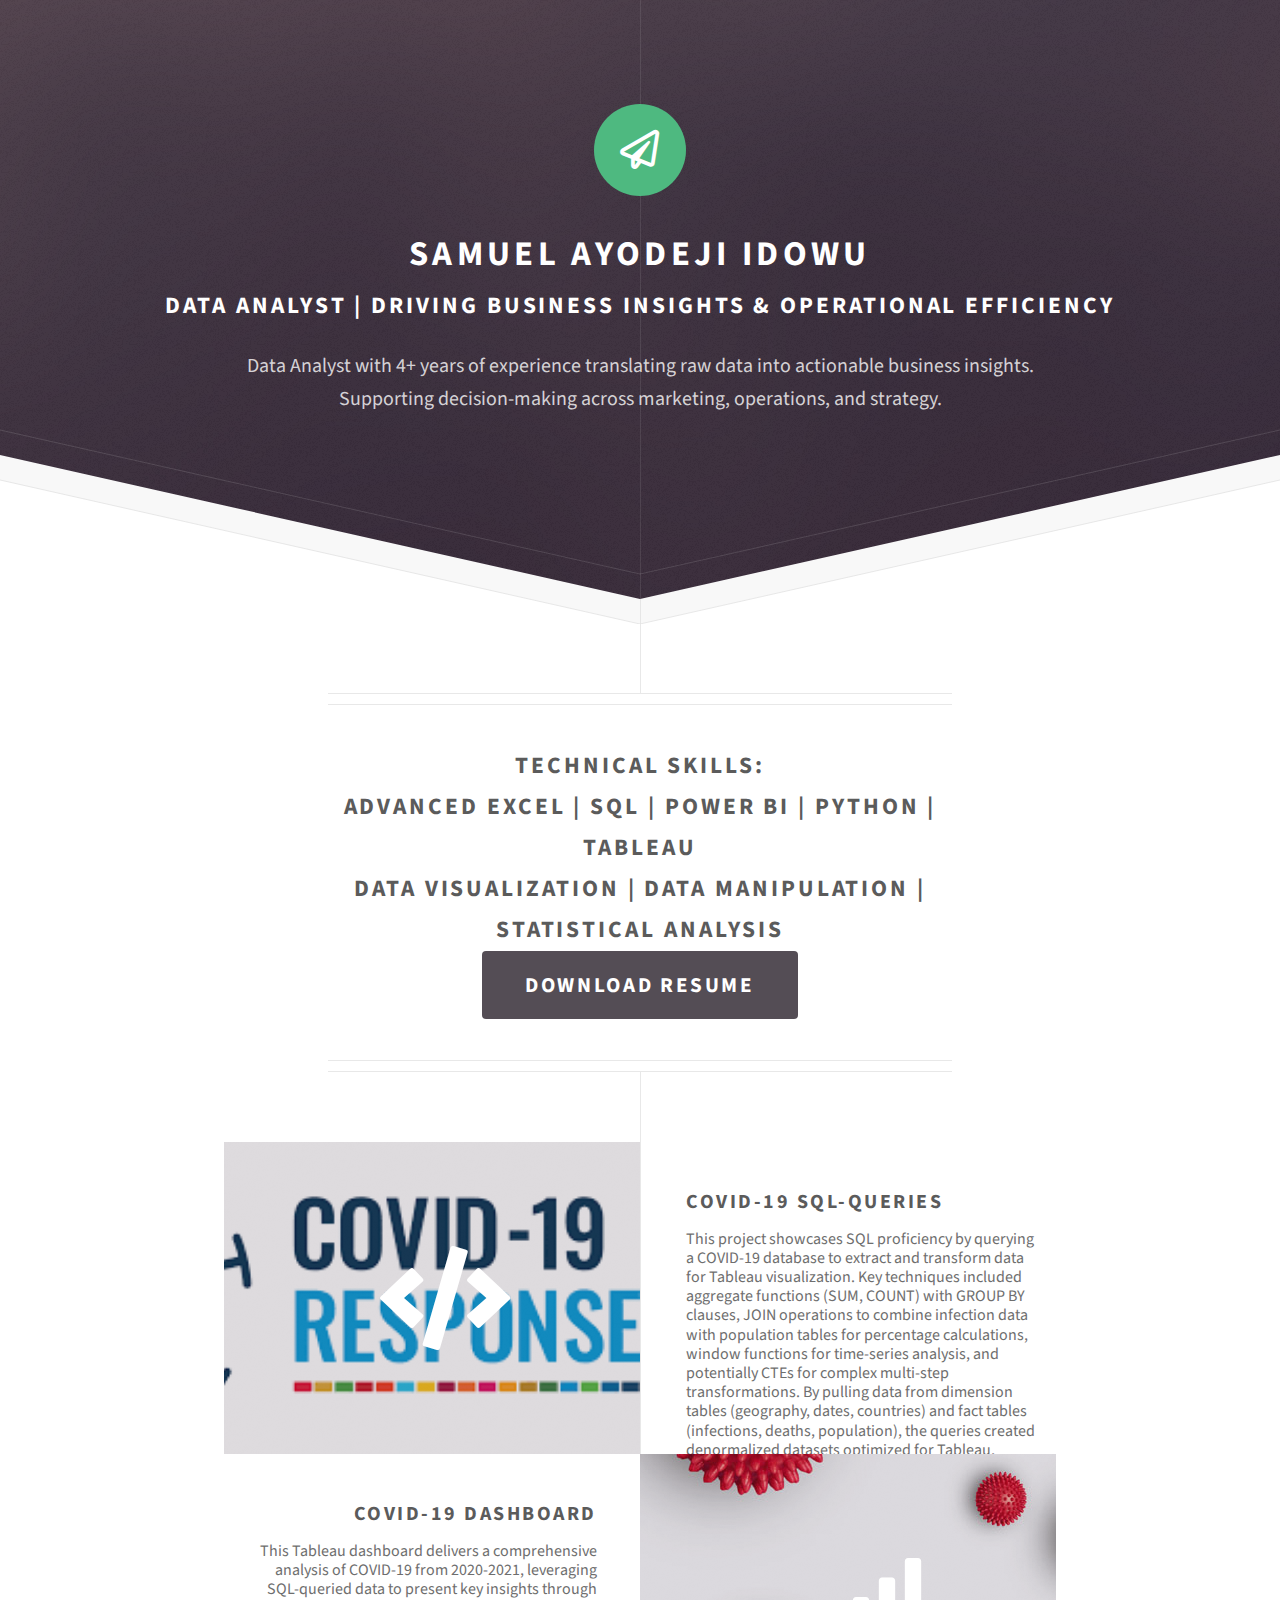
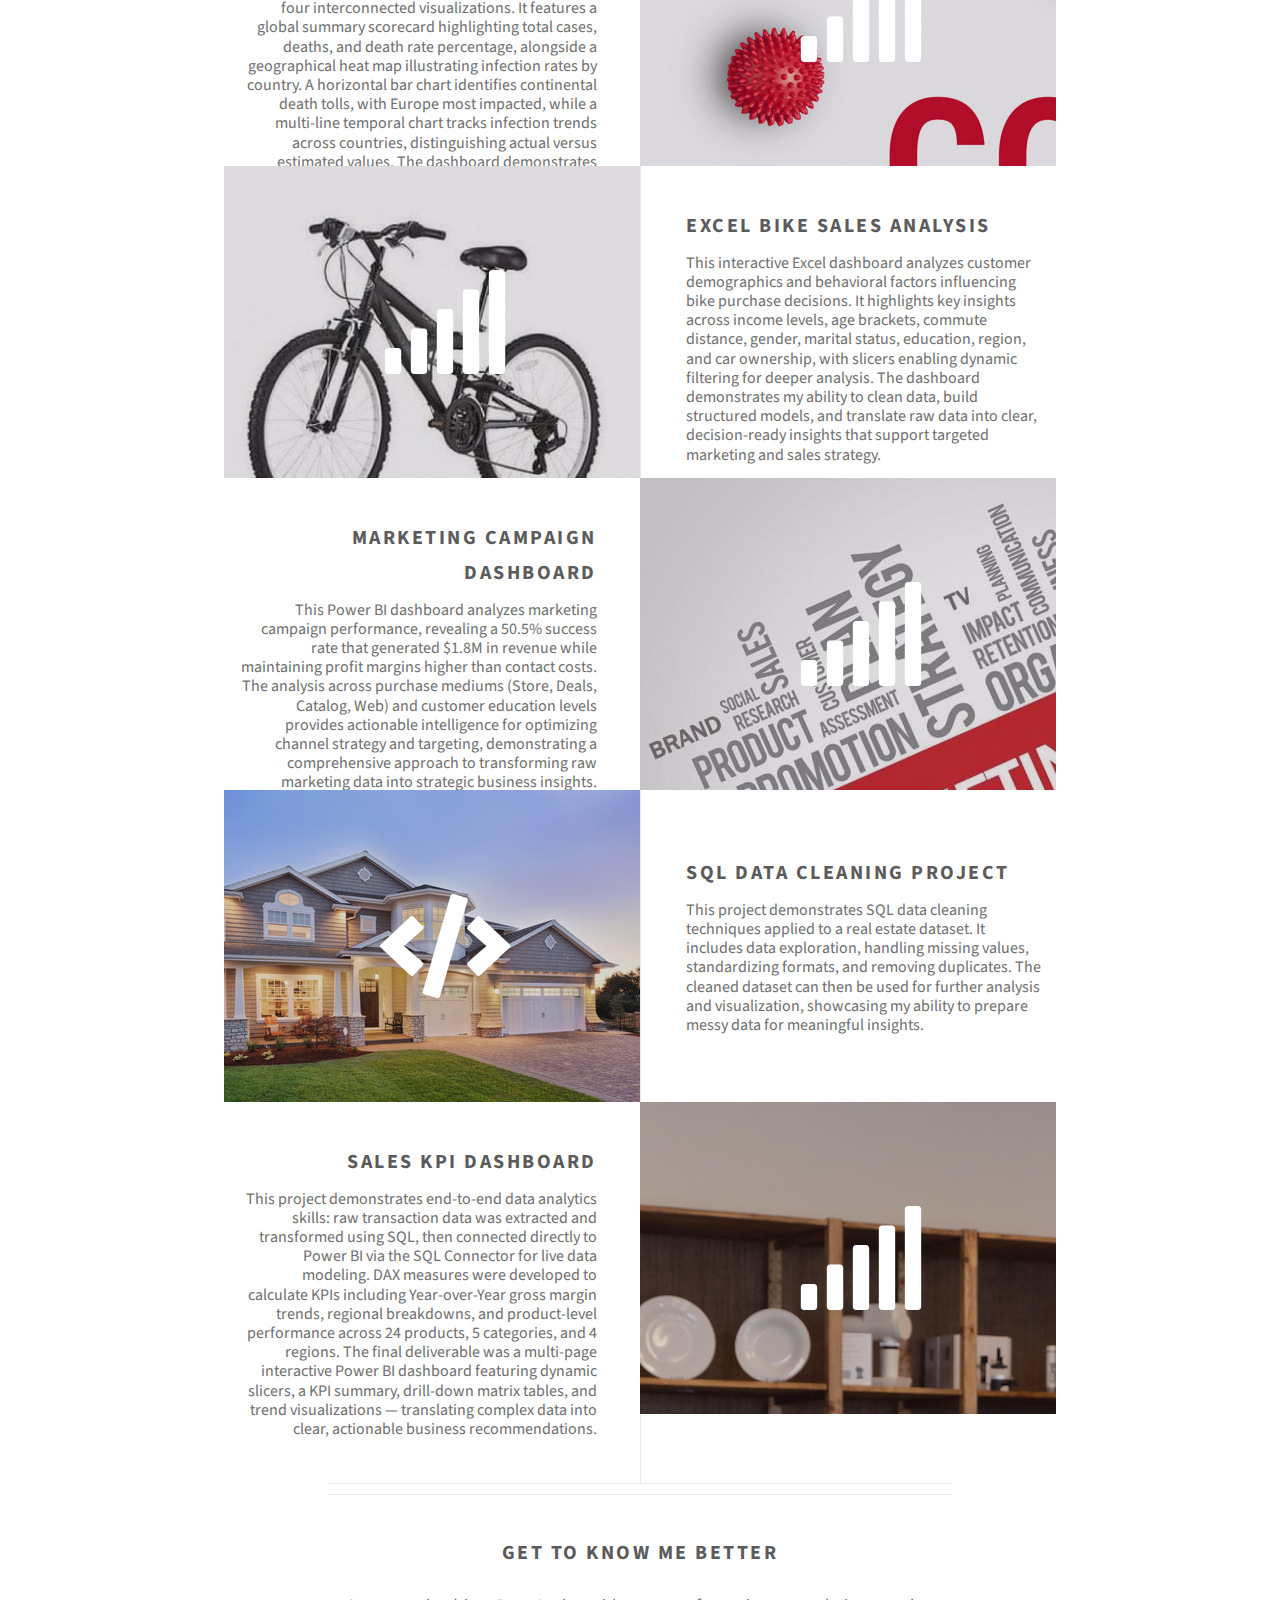
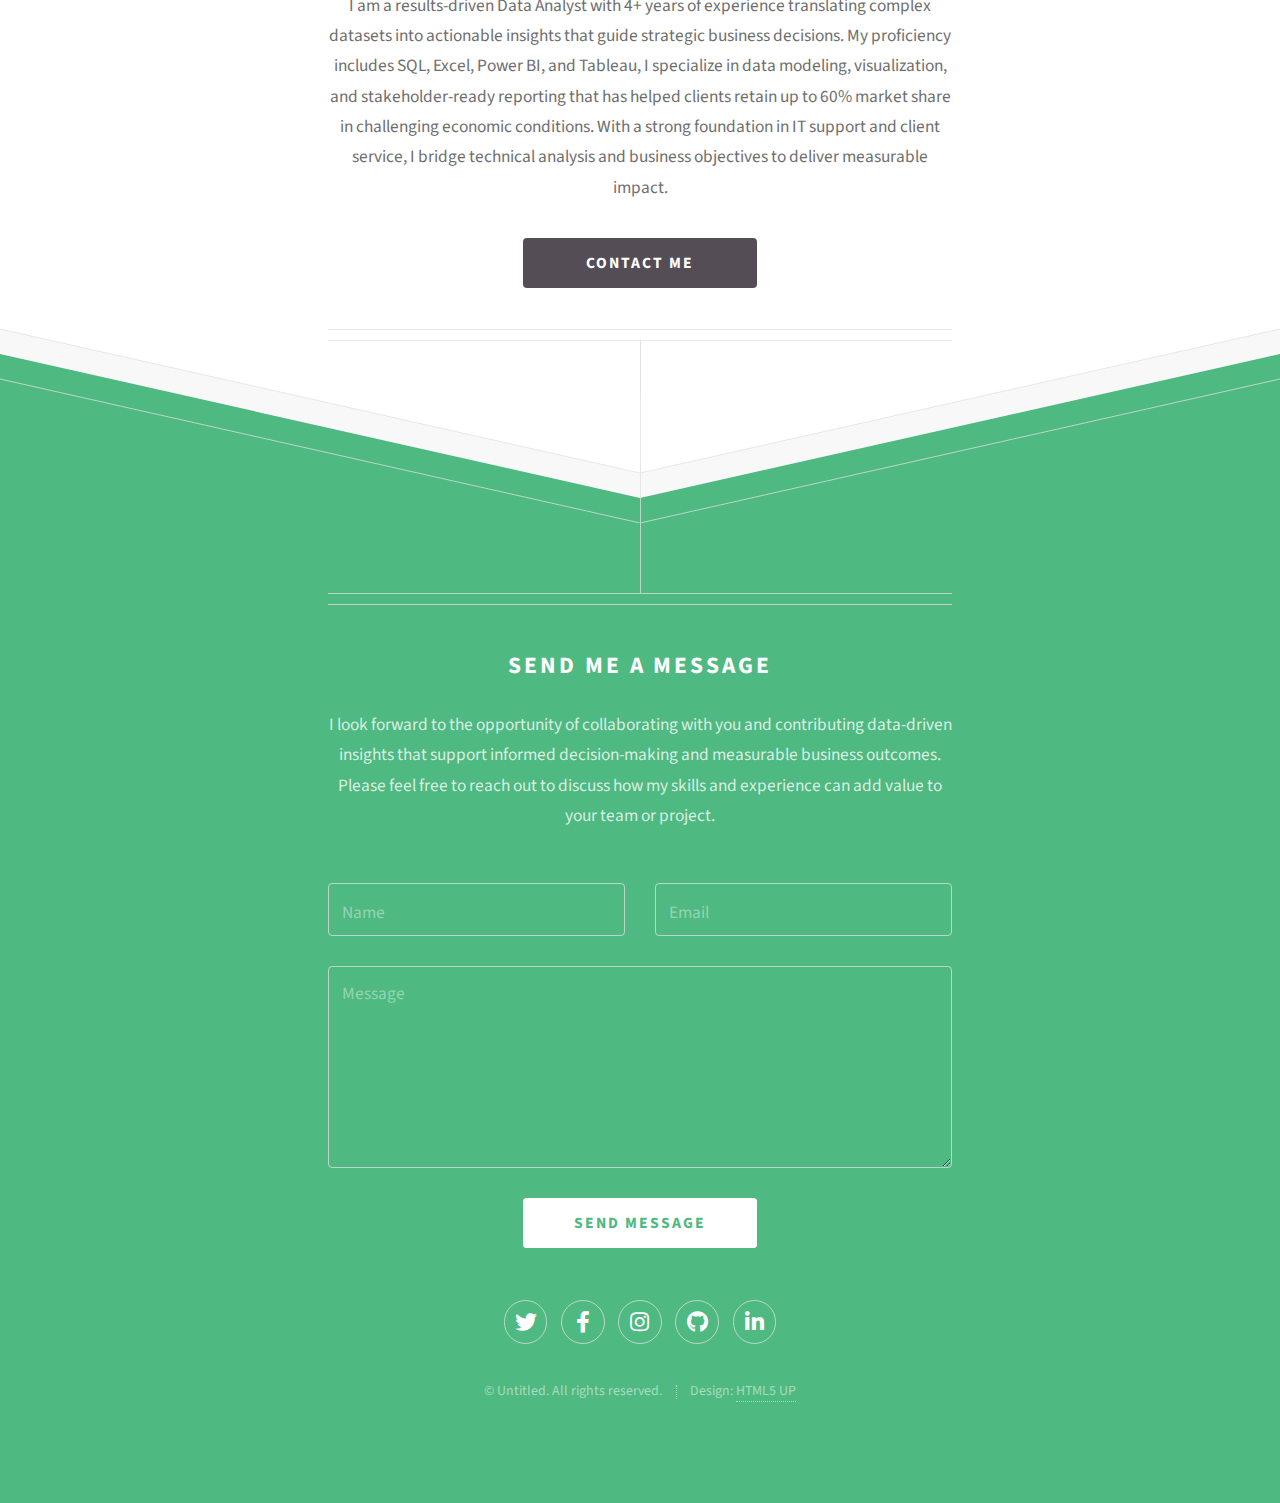
<file: index.html>
<!DOCTYPE HTML>
<!--
	Directive by HTML5 UP
	html5up.net | @ajlkn
	Free for personal and commercial use under the CCA 3.0 license (html5up.net/license)
-->
<html>
	<head>
		<title>Samuel Portfolio</title>
		<meta charset="utf-8" />
		<meta name="viewport" content="width=device-width, initial-scale=1, user-scalable=no" />
		<link rel="stylesheet" href="assets/css/main.css" />
	</head>
	<body class="is-preload">

		<!-- Header -->
			<div id="header">
				<span class="logo icon fa-paper-plane"></span>
				<h1>Samuel Ayodeji Idowu</h1>
				<h2>Data Analyst | Driving Business Insights & Operational Efficiency</h2>
				<p>Data Analyst with 4+ years of experience translating raw data into actionable business insights.
				<br />
				Supporting decision-making across marketing, operations, and strategy.</p>
			</div>

		<!-- Main -->
			<div id="main">

				<header class="major container medium">
					<h2>Technical Skills:
					<br />
					Advanced Excel | SQL | Power BI | Python | Tableau
					<br />
					Data Visualization | Data Manipulation | Statistical Analysis
					<br />
					<ul class="actions special">
						<li><a href="https://drive.google.com/file/d/1KLeC0Qz34jo9rSwXwtUG67ymj_RE3Dn-/view?usp=sharing" class="button">Download Resume</a></li>
					</ul>
					</h2>
					
					<!--
					<p>Tellus erat mauris ipsum fermentum<br />
					etiam vivamus nunc nibh morbi.</p>
					-->
				</header>

				<div class="box alt container">
					<section class="feature left">
						<a href="https://github.com/Olusam-id/SQL-Data-Portfolio/blob/main/CovidSQLDataQuery.sql" target="_blank" class="image icon solid fa-code"><img src="images/Covid.png" alt="" /><div class="overlay-text">View project</div></a>
						<div class="content">
							<h3>Covid-19 SQL-queries</h3>
							<p style="font-size: medium; line-height: 1.2;">This project showcases SQL proficiency by querying a COVID-19 database to extract and transform data for Tableau visualization. Key techniques included aggregate functions (SUM, COUNT) with GROUP BY clauses, JOIN operations to combine infection data with population tables for percentage calculations, window functions for time-series analysis, and potentially CTEs for complex multi-step transformations. By pulling data from dimension tables (geography, dates, countries) and fact tables (infections, deaths, population), the queries created denormalized datasets optimized for Tableau, demonstrating essential ETL processes and data aggregation skills for business intelligence and analytics.</p>
						</div>
					</section>
					<section class="feature right">
						<a href="https://public.tableau.com/app/profile/samuel.idowu3492/viz/CovidDashboardPortfolio-Tableau/Dashboard1?publish=yes" target="_blank" class="image icon solid fa-signal"><img src="images/Covid-19.jpg" alt="" /><div class="overlay-text">View project</div></a>
						<div class="content">
							<h3>Covid-19 Dashboard</h3>
							<p style="font-size: medium; line-height: 1.2;">This Tableau dashboard delivers a comprehensive analysis of COVID-19 from 2020-2021, leveraging SQL-queried data to present key insights through four interconnected visualizations. It features a global summary scorecard highlighting total cases, deaths, and death rate percentage, alongside a geographical heat map illustrating infection rates by country. A horizontal bar chart identifies continental death tolls, with Europe most impacted, while a multi-line temporal chart tracks infection trends across countries, distinguishing actual versus estimated values. The dashboard demonstrates advanced Tableau capabilities and effective data storytelling, transforming complex pandemic data into actionable visual insights.</p>
						</div>
					</section>
					<section class="feature left">
						<a href="https://1drv.ms/x/c/2551a948b94215ec/IQBe7H0oCbK1TZtlSUaBzQSVAXYvvPHPmeFMJ-a1Pmu4rLc" target="_blank" class="image icon solid fa-signal"><img src="images/bicycle.jpg" alt="" /><div class="overlay-text">View project</div></a>
						
						<div class="content">
							
							<h3>Excel Bike Sales Analysis</h3>
							<p style="font-size: medium; line-height: 1.2;">This interactive Excel dashboard analyzes customer demographics and behavioral factors influencing bike purchase decisions. It highlights key insights across income levels, age brackets, commute distance, gender, marital status, education, region, and car ownership, with slicers enabling dynamic filtering for deeper analysis. The dashboard demonstrates my ability to clean data, build structured models, and translate raw data into clear, decision-ready insights that support targeted marketing and sales strategy.</p>
						</div>
					
					</section>

					<section class="feature right">
						<a href="https://app.powerbi.com/view?r=eyJrIjoiMWRmZmM0ODUtN2Y5Mi00ODkwLTk5NmQtM2QxMTRmMTEyZWI1IiwidCI6Ijg1ZWU3Y2QzLWQ1NGQtNDdhZS1hZjYxLWVmYmQxY2JmNzk1ZSJ9" target="_blank" class="image icon solid fa-signal"><img src="images/campaign.jpeg" alt="" /><div class="overlay-text">View project</div></a>
						<div class="content">
							<h3>Marketing Campaign Dashboard</h3>
							<p style="font-size: medium; line-height: 1.2;">This Power BI dashboard analyzes marketing campaign performance, revealing a 50.5% success rate that generated $1.8M in revenue while maintaining profit margins higher than contact costs. The analysis across purchase mediums (Store, Deals, Catalog, Web) and customer education levels provides actionable intelligence for optimizing channel strategy and targeting, demonstrating a comprehensive approach to transforming raw marketing data into strategic business insights.</p>
						</div>
					</section>

					<section class="feature left">
						<a href="https://github.com/Olusam-id/SQL-Data-Portfolio/blob/main/NashvilleHousing_DataCleaning.sql" target="_blank" class="image icon solid fa-code"><img src="images/realestate.jpg" alt="" /><div class="overlay-text">View project</div></a>
						
						<div class="content">
							
							<h3>SQL Data Cleaning Project</h3>
							<p style="font-size: medium; line-height: 1.2;">This project demonstrates SQL data cleaning techniques applied to a real estate dataset. It includes data exploration, handling missing values, standardizing formats, and removing duplicates. The cleaned dataset can then be used for further analysis and visualization, showcasing my ability to prepare messy data for meaningful insights.</p>
						</div>
					</section>

					<section class="feature right">
						<a href="https://app.powerbi.com/view?r=eyJrIjoiMWY4YWQwNWEtOGFkMy00Zjg4LThkZjItOTc2ZDg1MWI2NzEwIiwidCI6Ijg1ZWU3Y2QzLWQ1NGQtNDdhZS1hZjYxLWVmYmQxY2JmNzk1ZSJ9" target="_blank" class="image icon solid fa-signal"><img src="images/coffee.jpg" alt="" /><div class="overlay-text">View project</div></a>
						<div class="content">
							<h3>Sales KPI Dashboard</h3>
							<p style="font-size: medium; line-height: 1.2;">This project demonstrates end-to-end data analytics skills: raw transaction data was extracted and transformed using SQL, then connected directly to Power BI via the SQL Connector for live data modeling. DAX measures were developed to calculate KPIs including Year-over-Year gross margin trends, regional breakdowns, and product-level performance across 24 products, 5 categories, and 4 regions. The final deliverable was a multi-page interactive Power BI dashboard featuring dynamic slicers, a KPI summary, drill-down matrix tables, and trend visualizations — translating complex data into clear, actionable business recommendations.</p>
						</div>
					</section>

				</div>


				<footer class="major container medium">
					<h3>Get to know me better</h3>
					<p>I am a results-driven Data Analyst with 4+ years of experience translating complex datasets into actionable insights that guide strategic business decisions. My proficiency includes SQL, Excel, Power BI, and Tableau, I specialize in data modeling, visualization, and stakeholder-ready reporting that has helped clients retain up to 60% market share in challenging economic conditions. With a strong foundation in IT support and client service, I bridge technical analysis and business objectives to deliver measurable impact.
</p>
					<ul class="actions special">
						<li><a href="#meet" class="button">Contact me</a></li>
					</ul>
				</footer>

			</div>

		<!-- Footer -->
			<div id="footer">
				<div class="container medium">

					<header class="major last" id="meet">
						<h2>Send me a message</h2>
					</header>

					<p>I look forward to the opportunity of collaborating with you and contributing data-driven insights that support informed decision-making and measurable business outcomes. Please feel free to reach out to discuss how my skills and experience can add value to your team or project.
</p>

					<form action="https://formsubmit.co/idowusam.a@gmail.com" method="post">
						<!--Honeypot-->
						<input type="hidden" name="_honey" style="display:none">
						<!--Disable Captcha-->
						<input type="hidden" name="_captcha" value="false">
						<!--Redirect to thank you page-->
						<input type="hidden" name="_next" value="https://olusam-id.github.io/Portfolio/thankyou.html">
						<div class="row">
							<div class="col-6 col-12-mobilep">
								<input type="text" name="name" placeholder="Name" required />
							</div>
							<div class="col-6 col-12-mobilep">
								<input type="email" name="email" placeholder="Email" required />
							</div>
							<div class="col-12">
								<textarea name="message" placeholder="Message" rows="6"></textarea>
							</div>
							<div class="col-12">
								<ul class="actions special">
									<li><input type="submit" value="Send Message" /></li>
								</ul>
							</div>
						</div>
					</form>

					<ul class="icons">
						<li><a href="https://x.com/Olusamist" class="icon brands fa-twitter"><span class="label">Twitter</span></a></li>
						<li><a href="https://web.facebook.com/Olusamist/" class="icon brands fa-facebook-f"><span class="label">Facebook</span></a></li>
						<li><a href="https://www.instagram.com/olusamist/" class="icon brands fa-instagram"><span class="label">Instagram</span></a></li>
						<li><a href="https://github.com/Olusam-id" class="icon brands fa-github"><span class="label">Github</span></a></li>
						<li><a href="https://www.linkedin.com/in/samuel-ayodeji-idowu/" class="icon brands fa-linkedin-in"><span class="label">LinkedIn</span></a></li>
					</ul>

					<ul class="copyright">
						<li>&copy; Untitled. All rights reserved.</li><li>Design: <a href="http://html5up.net">HTML5 UP</a></li>
					</ul>

				</div>
			</div>

		<!-- Scripts -->
			<script src="assets/js/jquery.min.js"></script>
			<script src="assets/js/browser.min.js"></script>
			<script src="assets/js/breakpoints.min.js"></script>
			<script src="assets/js/util.js"></script>
			<script src="assets/js/main.js"></script>

	</body>
</html>
</file>
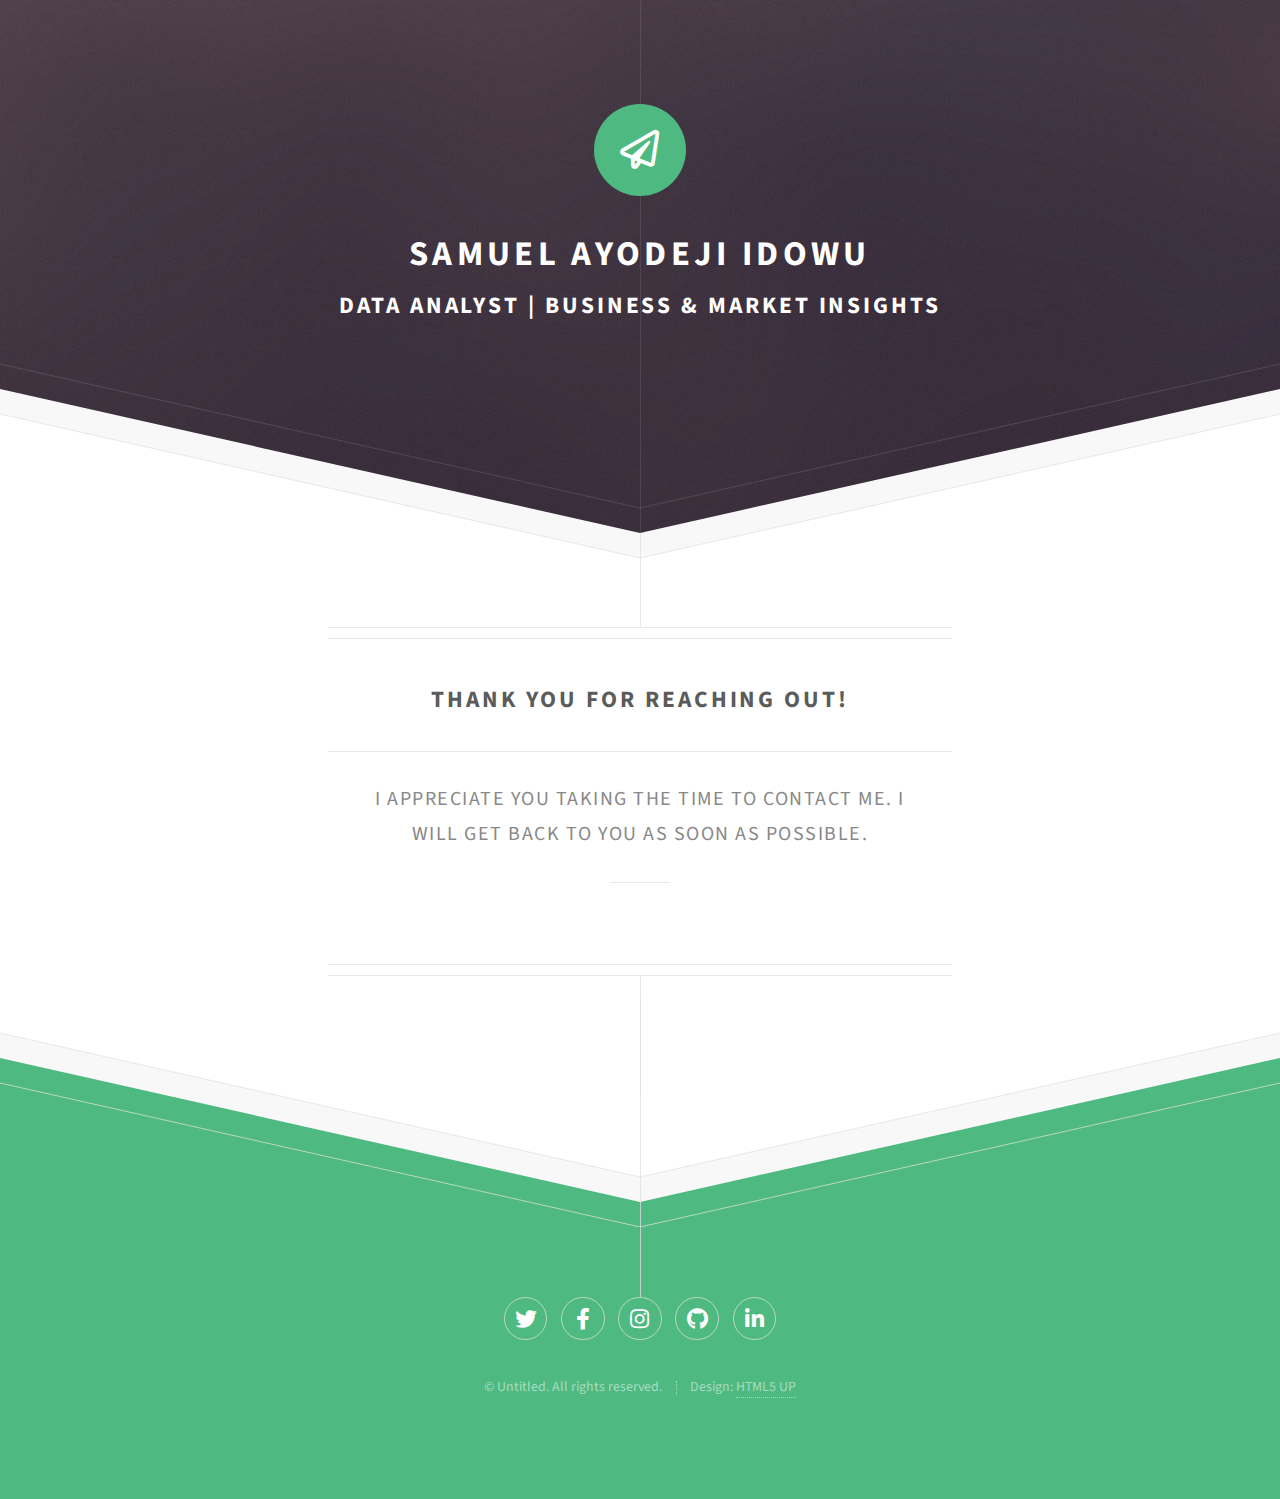
<file: thankyou.html>
<!DOCTYPE HTML>
<!--
	Directive by HTML5 UP
	html5up.net | @ajlkn
	Free for personal and commercial use under the CCA 3.0 license (html5up.net/license)
-->
<html>
	<head>
		<title>Samuel Portfolio</title>
		<meta charset="utf-8" />
		<meta name="viewport" content="width=device-width, initial-scale=1, user-scalable=no" />
		<link rel="stylesheet" href="assets/css/main.css" />
	</head>
	<body class="is-preload">

		<!-- Header -->
			<div id="header">
				<span class="logo icon fa-paper-plane"></span>
			<h1>Samuel Ayodeji Idowu</h1>
				<h2>Data Analyst | Business & Market Insights</h2>
				
			</div>

		<!-- Main -->
			<div id="main">

				<header class="major container medium">
					
					<h2>Thank You for Reaching Out!</h2>
					<p>I appreciate you taking the time to contact me. I will get back to you as soon as possible.</p>
					<p></p>
					
				</header>

			

			</div>

		<!-- Footer -->
			<div id="footer">
				<div class="container medium">


					<ul class="icons">
						<li><a href="https://x.com/Olusamist" class="icon brands fa-twitter"><span class="label">Twitter</span></a></li>
						<li><a href="https://web.facebook.com/Olusamist/" class="icon brands fa-facebook-f"><span class="label">Facebook</span></a></li>
						<li><a href="https://www.instagram.com/olusamist/" class="icon brands fa-instagram"><span class="label">Instagram</span></a></li>
						<li><a href="https://github.com/Olusam-id" class="icon brands fa-github"><span class="label">Github</span></a></li>
						<li><a href="https://www.linkedin.com/in/samuel-ayodeji-idowu/" class="icon brands fa-linkedin-in"><span class="label">LinkedIn</span></a></li>
					</ul>

					<ul class="copyright">
						<li>&copy; Untitled. All rights reserved.</li><li>Design: <a href="http://html5up.net">HTML5 UP</a></li>
					</ul>

				</div>
			</div>

		<!-- Scripts -->
			<script src="assets/js/jquery.min.js"></script>
			<script src="assets/js/browser.min.js"></script>
			<script src="assets/js/breakpoints.min.js"></script>
			<script src="assets/js/util.js"></script>
			<script src="assets/js/main.js"></script>

	</body>
</html>
</file>
<file: assets/css/main.css>
@import url("fontawesome-all.min.css");
@import url("https://fonts.googleapis.com/css?family=Source+Sans+Pro:300,300italic,400,400italic,600,600italic,700,700italic");

/*
	Directive by HTML5 UP
	html5up.net | @ajlkn
	Free for personal and commercial use under the CCA 3.0 license (html5up.net/license)
*/

html, body, div, span, applet, object,
iframe, h1, h2, h3, h4, h5, h6, p, blockquote,
pre, a, abbr, acronym, address, big, cite,
code, del, dfn, em, img, ins, kbd, q, s, samp,
small, strike, strong, sub, sup, tt, var, b,
u, i, center, dl, dt, dd, ol, ul, li, fieldset,
form, label, legend, table, caption, tbody,
tfoot, thead, tr, th, td, article, aside,
canvas, details, embed, figure, figcaption,
footer, header, hgroup, menu, nav, output, ruby,
section, summary, time, mark, audio, video {
	margin: 0;
	padding: 0;
	border: 0;
	font-size: 100%;
	font: inherit;
	vertical-align: baseline;}

article, aside, details, figcaption, figure,
footer, header, hgroup, menu, nav, section {
	display: block;}

body {
	line-height: 1;
}

ol, ul {
	list-style: none;
}

blockquote, q {
	quotes: none;
}

	blockquote:before, blockquote:after, q:before, q:after {
		content: '';
		content: none;
	}

table {
	border-collapse: collapse;
	border-spacing: 0;
}

body {
	-webkit-text-size-adjust: none;
}

mark {
	background-color: transparent;
	color: inherit;
}

input::-moz-focus-inner {
	border: 0;
	padding: 0;
}

input, select, textarea {
	-moz-appearance: none;
	-webkit-appearance: none;
	-ms-appearance: none;
	appearance: none;
}

/* Basic */

	html {
		box-sizing: border-box;
	}

	*, *:before, *:after {
		box-sizing: inherit;
	}

	html, body {
		height: 100%;
	}

	body {
		background: #ffffff;
	}

		body.is-preload *, body.is-preload *:before, body.is-preload *:after {
			-moz-animation: none !important;
			-webkit-animation: none !important;
			-ms-animation: none !important;
			animation: none !important;
			-moz-transition: none !important;
			-webkit-transition: none !important;
			-ms-transition: none !important;
			transition: none !important;
		}

	body, input, select, textarea {
		color: #6e6e6e;
		font-family: 'Source Sans Pro', sans-serif;
		font-size: 16pt;
		font-weight: 400;
		line-height: 1.75em;
	}

	a {
		-moz-transition: color 0.2s ease-in-out, border-bottom-color 0.2s ease-in-out;
		-webkit-transition: color 0.2s ease-in-out, border-bottom-color 0.2s ease-in-out;
		-ms-transition: color 0.2s ease-in-out, border-bottom-color 0.2s ease-in-out;
		transition: color 0.2s ease-in-out, border-bottom-color 0.2s ease-in-out;
		border-bottom: dotted 1px;
		color: #4eb980;
		text-decoration: none;
	}

		a:hover {
			border-bottom-color: transparent;
		}

	strong, b {
		font-weight: 600;
		color: #5b5b5b;
	}

	em, i {
		font-style: italic;
	}

	p, ul, ol, dl, table, blockquote, form {
		margin: 0 0 2em 0;
	}

	h1, h2, h3, h4, h5, h6 {
		color: #5b5b5b;
		font-weight: 700;
		letter-spacing: 0.125em;
		line-height: 1.75em;
		margin-bottom: 1em;
		text-transform: uppercase;
		text-align: center;
	}

		h1 a, h2 a, h3 a, h4 a, h5 a, h6 a {
			color: inherit;
			text-decoration: none;
		}

	h2 {
		font-size: 1.75em;
	}

	h3 {
		font-size: 1.5em;
	}

	sub {
		font-size: 0.8em;
		position: relative;
		top: 0.5em;
	}

	sup {
		font-size: 0.8em;
		position: relative;
		top: -0.5em;
	}

	hr {
		border: 0;
		border-top: solid 1px rgba(224, 224, 224, 0.75);
		margin-bottom: 1.5em;
	}

	blockquote {
		border-left: solid 0.5em rgba(224, 224, 224, 0.75);
		font-style: italic;
		padding: 1em 0 1em 2em;
	}

/* Container */

	.container {
		margin: 0 auto;
		max-width: 100%;
		width: 51em;
	}

		.container.medium {
			width: 38.25em;
		}

		@media screen and (max-width: 1280px) {

			.container {
				width: 48em;
			}

				.container.medium {
					width: 36em;
				}

		}

		@media screen and (max-width: 980px) {

			.container {
				width: 95%;
			}

				.container.medium {
					width: 71.25%;
				}

		}

		@media screen and (max-width: 840px) {

			.container {
				width: 95% !important;
			}

		}

		@media screen and (max-width: 736px) {

			.container {
				width: 90% !important;
			}

		}

		@media screen and (max-width: 480px) {

			.container {
				width: 100% !important;
			}

		}

/* Row */

	.row {
		display: flex;
		flex-wrap: wrap;
		box-sizing: border-box;
		align-items: stretch;
	}

		.row > * {
			box-sizing: border-box;
		}

		.row.gtr-uniform > * > :last-child {
			margin-bottom: 0;
		}

		.row.aln-left {
			justify-content: flex-start;
		}

		.row.aln-center {
			justify-content: center;
		}

		.row.aln-right {
			justify-content: flex-end;
		}

		.row.aln-top {
			align-items: flex-start;
		}

		.row.aln-middle {
			align-items: center;
		}

		.row.aln-bottom {
			align-items: flex-end;
		}

		.row > .imp {
			order: -1;
		}

		.row > .col-1 {
			width: 8.33333%;
		}

		.row > .off-1 {
			margin-left: 8.33333%;
		}

		.row > .col-2 {
			width: 16.66667%;
		}

		.row > .off-2 {
			margin-left: 16.66667%;
		}

		.row > .col-3 {
			width: 25%;
		}

		.row > .off-3 {
			margin-left: 25%;
		}

		.row > .col-4 {
			width: 33.33333%;
		}

		.row > .off-4 {
			margin-left: 33.33333%;
		}

		.row > .col-5 {
			width: 41.66667%;
		}

		.row > .off-5 {
			margin-left: 41.66667%;
		}

		.row > .col-6 {
			width: 50%;
		}

		.row > .off-6 {
			margin-left: 50%;
		}

		.row > .col-7 {
			width: 58.33333%;
		}

		.row > .off-7 {
			margin-left: 58.33333%;
		}

		.row > .col-8 {
			width: 66.66667%;
		}

		.row > .off-8 {
			margin-left: 66.66667%;
		}

		.row > .col-9 {
			width: 75%;
		}

		.row > .off-9 {
			margin-left: 75%;
		}

		.row > .col-10 {
			width: 83.33333%;
		}

		.row > .off-10 {
			margin-left: 83.33333%;
		}

		.row > .col-11 {
			width: 91.66667%;
		}

		.row > .off-11 {
			margin-left: 91.66667%;
		}

		.row > .col-12 {
			width: 100%;
		}

		.row > .off-12 {
			margin-left: 100%;
		}

		.row.gtr-0 {
			margin-top: 0px;
			margin-left: 0px;
		}

			.row.gtr-0 > * {
				padding: 0px 0 0 0px;
			}

			.row.gtr-0.gtr-uniform {
				margin-top: 0px;
			}

				.row.gtr-0.gtr-uniform > * {
					padding-top: 0px;
				}

		.row.gtr-25 {
			margin-top: -7.5px;
			margin-left: -7.5px;
		}

			.row.gtr-25 > * {
				padding: 7.5px 0 0 7.5px;
			}

			.row.gtr-25.gtr-uniform {
				margin-top: -7.5px;
			}

				.row.gtr-25.gtr-uniform > * {
					padding-top: 7.5px;
				}

		.row.gtr-50 {
			margin-top: -15px;
			margin-left: -15px;
		}

			.row.gtr-50 > * {
				padding: 15px 0 0 15px;
			}

			.row.gtr-50.gtr-uniform {
				margin-top: -15px;
			}

				.row.gtr-50.gtr-uniform > * {
					padding-top: 15px;
				}

		.row {
			margin-top: -30px;
			margin-left: -30px;
		}

			.row > * {
				padding: 30px 0 0 30px;
			}

			.row.gtr-uniform {
				margin-top: -30px;
			}

				.row.gtr-uniform > * {
					padding-top: 30px;
				}

		.row.gtr-150 {
			margin-top: -45px;
			margin-left: -45px;
		}

			.row.gtr-150 > * {
				padding: 45px 0 0 45px;
			}

			.row.gtr-150.gtr-uniform {
				margin-top: -45px;
			}

				.row.gtr-150.gtr-uniform > * {
					padding-top: 45px;
				}

		.row.gtr-200 {
			margin-top: -60px;
			margin-left: -60px;
		}

			.row.gtr-200 > * {
				padding: 60px 0 0 60px;
			}

			.row.gtr-200.gtr-uniform {
				margin-top: -60px;
			}

				.row.gtr-200.gtr-uniform > * {
					padding-top: 60px;
				}

		@media screen and (max-width: 1680px) {

			.row {
				display: flex;
				flex-wrap: wrap;
				box-sizing: border-box;
				align-items: stretch;
			}

				.row > * {
					box-sizing: border-box;
				}

				.row.gtr-uniform > * > :last-child {
					margin-bottom: 0;
				}

				.row.aln-left {
					justify-content: flex-start;
				}

				.row.aln-center {
					justify-content: center;
				}

				.row.aln-right {
					justify-content: flex-end;
				}

				.row.aln-top {
					align-items: flex-start;
				}

				.row.aln-middle {
					align-items: center;
				}

				.row.aln-bottom {
					align-items: flex-end;
				}

				.row > .imp-wide {
					order: -1;
				}

				.row > .col-1-wide {
					width: 8.33333%;
				}

				.row > .off-1-wide {
					margin-left: 8.33333%;
				}

				.row > .col-2-wide {
					width: 16.66667%;
				}

				.row > .off-2-wide {
					margin-left: 16.66667%;
				}

				.row > .col-3-wide {
					width: 25%;
				}

				.row > .off-3-wide {
					margin-left: 25%;
				}

				.row > .col-4-wide {
					width: 33.33333%;
				}

				.row > .off-4-wide {
					margin-left: 33.33333%;
				}

				.row > .col-5-wide {
					width: 41.66667%;
				}

				.row > .off-5-wide {
					margin-left: 41.66667%;
				}

				.row > .col-6-wide {
					width: 50%;
				}

				.row > .off-6-wide {
					margin-left: 50%;
				}

				.row > .col-7-wide {
					width: 58.33333%;
				}

				.row > .off-7-wide {
					margin-left: 58.33333%;
				}

				.row > .col-8-wide {
					width: 66.66667%;
				}

				.row > .off-8-wide {
					margin-left: 66.66667%;
				}

				.row > .col-9-wide {
					width: 75%;
				}

				.row > .off-9-wide {
					margin-left: 75%;
				}

				.row > .col-10-wide {
					width: 83.33333%;
				}

				.row > .off-10-wide {
					margin-left: 83.33333%;
				}

				.row > .col-11-wide {
					width: 91.66667%;
				}

				.row > .off-11-wide {
					margin-left: 91.66667%;
				}

				.row > .col-12-wide {
					width: 100%;
				}

				.row > .off-12-wide {
					margin-left: 100%;
				}

				.row.gtr-0 {
					margin-top: 0px;
					margin-left: 0px;
				}

					.row.gtr-0 > * {
						padding: 0px 0 0 0px;
					}

					.row.gtr-0.gtr-uniform {
						margin-top: 0px;
					}

						.row.gtr-0.gtr-uniform > * {
							padding-top: 0px;
						}

				.row.gtr-25 {
					margin-top: -7.5px;
					margin-left: -7.5px;
				}

					.row.gtr-25 > * {
						padding: 7.5px 0 0 7.5px;
					}

					.row.gtr-25.gtr-uniform {
						margin-top: -7.5px;
					}

						.row.gtr-25.gtr-uniform > * {
							padding-top: 7.5px;
						}

				.row.gtr-50 {
					margin-top: -15px;
					margin-left: -15px;
				}

					.row.gtr-50 > * {
						padding: 15px 0 0 15px;
					}

					.row.gtr-50.gtr-uniform {
						margin-top: -15px;
					}

						.row.gtr-50.gtr-uniform > * {
							padding-top: 15px;
						}

				.row {
					margin-top: -30px;
					margin-left: -30px;
				}

					.row > * {
						padding: 30px 0 0 30px;
					}

					.row.gtr-uniform {
						margin-top: -30px;
					}

						.row.gtr-uniform > * {
							padding-top: 30px;
						}

				.row.gtr-150 {
					margin-top: -45px;
					margin-left: -45px;
				}

					.row.gtr-150 > * {
						padding: 45px 0 0 45px;
					}

					.row.gtr-150.gtr-uniform {
						margin-top: -45px;
					}

						.row.gtr-150.gtr-uniform > * {
							padding-top: 45px;
						}

				.row.gtr-200 {
					margin-top: -60px;
					margin-left: -60px;
				}

					.row.gtr-200 > * {
						padding: 60px 0 0 60px;
					}

					.row.gtr-200.gtr-uniform {
						margin-top: -60px;
					}

						.row.gtr-200.gtr-uniform > * {
							padding-top: 60px;
						}

		}

		@media screen and (max-width: 1280px) {

			.row {
				display: flex;
				flex-wrap: wrap;
				box-sizing: border-box;
				align-items: stretch;
			}

				.row > * {
					box-sizing: border-box;
				}

				.row.gtr-uniform > * > :last-child {
					margin-bottom: 0;
				}

				.row.aln-left {
					justify-content: flex-start;
				}

				.row.aln-center {
					justify-content: center;
				}

				.row.aln-right {
					justify-content: flex-end;
				}

				.row.aln-top {
					align-items: flex-start;
				}

				.row.aln-middle {
					align-items: center;
				}

				.row.aln-bottom {
					align-items: flex-end;
				}

				.row > .imp-normal {
					order: -1;
				}

				.row > .col-1-normal {
					width: 8.33333%;
				}

				.row > .off-1-normal {
					margin-left: 8.33333%;
				}

				.row > .col-2-normal {
					width: 16.66667%;
				}

				.row > .off-2-normal {
					margin-left: 16.66667%;
				}

				.row > .col-3-normal {
					width: 25%;
				}

				.row > .off-3-normal {
					margin-left: 25%;
				}

				.row > .col-4-normal {
					width: 33.33333%;
				}

				.row > .off-4-normal {
					margin-left: 33.33333%;
				}

				.row > .col-5-normal {
					width: 41.66667%;
				}

				.row > .off-5-normal {
					margin-left: 41.66667%;
				}

				.row > .col-6-normal {
					width: 50%;
				}

				.row > .off-6-normal {
					margin-left: 50%;
				}

				.row > .col-7-normal {
					width: 58.33333%;
				}

				.row > .off-7-normal {
					margin-left: 58.33333%;
				}

				.row > .col-8-normal {
					width: 66.66667%;
				}

				.row > .off-8-normal {
					margin-left: 66.66667%;
				}

				.row > .col-9-normal {
					width: 75%;
				}

				.row > .off-9-normal {
					margin-left: 75%;
				}

				.row > .col-10-normal {
					width: 83.33333%;
				}

				.row > .off-10-normal {
					margin-left: 83.33333%;
				}

				.row > .col-11-normal {
					width: 91.66667%;
				}

				.row > .off-11-normal {
					margin-left: 91.66667%;
				}

				.row > .col-12-normal {
					width: 100%;
				}

				.row > .off-12-normal {
					margin-left: 100%;
				}

				.row.gtr-0 {
					margin-top: 0px;
					margin-left: 0px;
				}

					.row.gtr-0 > * {
						padding: 0px 0 0 0px;
					}

					.row.gtr-0.gtr-uniform {
						margin-top: 0px;
					}

						.row.gtr-0.gtr-uniform > * {
							padding-top: 0px;
						}

				.row.gtr-25 {
					margin-top: -7.5px;
					margin-left: -7.5px;
				}

					.row.gtr-25 > * {
						padding: 7.5px 0 0 7.5px;
					}

					.row.gtr-25.gtr-uniform {
						margin-top: -7.5px;
					}

						.row.gtr-25.gtr-uniform > * {
							padding-top: 7.5px;
						}

				.row.gtr-50 {
					margin-top: -15px;
					margin-left: -15px;
				}

					.row.gtr-50 > * {
						padding: 15px 0 0 15px;
					}

					.row.gtr-50.gtr-uniform {
						margin-top: -15px;
					}

						.row.gtr-50.gtr-uniform > * {
							padding-top: 15px;
						}

				.row {
					margin-top: -30px;
					margin-left: -30px;
				}

					.row > * {
						padding: 30px 0 0 30px;
					}

					.row.gtr-uniform {
						margin-top: -30px;
					}

						.row.gtr-uniform > * {
							padding-top: 30px;
						}

				.row.gtr-150 {
					margin-top: -45px;
					margin-left: -45px;
				}

					.row.gtr-150 > * {
						padding: 45px 0 0 45px;
					}

					.row.gtr-150.gtr-uniform {
						margin-top: -45px;
					}

						.row.gtr-150.gtr-uniform > * {
							padding-top: 45px;
						}

				.row.gtr-200 {
					margin-top: -60px;
					margin-left: -60px;
				}

					.row.gtr-200 > * {
						padding: 60px 0 0 60px;
					}

					.row.gtr-200.gtr-uniform {
						margin-top: -60px;
					}

						.row.gtr-200.gtr-uniform > * {
							padding-top: 60px;
						}

		}

		@media screen and (max-width: 980px) {

			.row {
				display: flex;
				flex-wrap: wrap;
				box-sizing: border-box;
				align-items: stretch;
			}

				.row > * {
					box-sizing: border-box;
				}

				.row.gtr-uniform > * > :last-child {
					margin-bottom: 0;
				}

				.row.aln-left {
					justify-content: flex-start;
				}

				.row.aln-center {
					justify-content: center;
				}

				.row.aln-right {
					justify-content: flex-end;
				}

				.row.aln-top {
					align-items: flex-start;
				}

				.row.aln-middle {
					align-items: center;
				}

				.row.aln-bottom {
					align-items: flex-end;
				}

				.row > .imp-narrow {
					order: -1;
				}

				.row > .col-1-narrow {
					width: 8.33333%;
				}

				.row > .off-1-narrow {
					margin-left: 8.33333%;
				}

				.row > .col-2-narrow {
					width: 16.66667%;
				}

				.row > .off-2-narrow {
					margin-left: 16.66667%;
				}

				.row > .col-3-narrow {
					width: 25%;
				}

				.row > .off-3-narrow {
					margin-left: 25%;
				}

				.row > .col-4-narrow {
					width: 33.33333%;
				}

				.row > .off-4-narrow {
					margin-left: 33.33333%;
				}

				.row > .col-5-narrow {
					width: 41.66667%;
				}

				.row > .off-5-narrow {
					margin-left: 41.66667%;
				}

				.row > .col-6-narrow {
					width: 50%;
				}

				.row > .off-6-narrow {
					margin-left: 50%;
				}

				.row > .col-7-narrow {
					width: 58.33333%;
				}

				.row > .off-7-narrow {
					margin-left: 58.33333%;
				}

				.row > .col-8-narrow {
					width: 66.66667%;
				}

				.row > .off-8-narrow {
					margin-left: 66.66667%;
				}

				.row > .col-9-narrow {
					width: 75%;
				}

				.row > .off-9-narrow {
					margin-left: 75%;
				}

				.row > .col-10-narrow {
					width: 83.33333%;
				}

				.row > .off-10-narrow {
					margin-left: 83.33333%;
				}

				.row > .col-11-narrow {
					width: 91.66667%;
				}

				.row > .off-11-narrow {
					margin-left: 91.66667%;
				}

				.row > .col-12-narrow {
					width: 100%;
				}

				.row > .off-12-narrow {
					margin-left: 100%;
				}

				.row.gtr-0 {
					margin-top: 0px;
					margin-left: 0px;
				}

					.row.gtr-0 > * {
						padding: 0px 0 0 0px;
					}

					.row.gtr-0.gtr-uniform {
						margin-top: 0px;
					}

						.row.gtr-0.gtr-uniform > * {
							padding-top: 0px;
						}

				.row.gtr-25 {
					margin-top: -7.5px;
					margin-left: -7.5px;
				}

					.row.gtr-25 > * {
						padding: 7.5px 0 0 7.5px;
					}

					.row.gtr-25.gtr-uniform {
						margin-top: -7.5px;
					}

						.row.gtr-25.gtr-uniform > * {
							padding-top: 7.5px;
						}

				.row.gtr-50 {
					margin-top: -15px;
					margin-left: -15px;
				}

					.row.gtr-50 > * {
						padding: 15px 0 0 15px;
					}

					.row.gtr-50.gtr-uniform {
						margin-top: -15px;
					}

						.row.gtr-50.gtr-uniform > * {
							padding-top: 15px;
						}

				.row {
					margin-top: -30px;
					margin-left: -30px;
				}

					.row > * {
						padding: 30px 0 0 30px;
					}

					.row.gtr-uniform {
						margin-top: -30px;
					}

						.row.gtr-uniform > * {
							padding-top: 30px;
						}

				.row.gtr-150 {
					margin-top: -45px;
					margin-left: -45px;
				}

					.row.gtr-150 > * {
						padding: 45px 0 0 45px;
					}

					.row.gtr-150.gtr-uniform {
						margin-top: -45px;
					}

						.row.gtr-150.gtr-uniform > * {
							padding-top: 45px;
						}

				.row.gtr-200 {
					margin-top: -60px;
					margin-left: -60px;
				}

					.row.gtr-200 > * {
						padding: 60px 0 0 60px;
					}

					.row.gtr-200.gtr-uniform {
						margin-top: -60px;
					}

						.row.gtr-200.gtr-uniform > * {
							padding-top: 60px;
						}

		}

		@media screen and (max-width: 840px) {

			.row {
				display: flex;
				flex-wrap: wrap;
				box-sizing: border-box;
				align-items: stretch;
			}

				.row > * {
					box-sizing: border-box;
				}

				.row.gtr-uniform > * > :last-child {
					margin-bottom: 0;
				}

				.row.aln-left {
					justify-content: flex-start;
				}

				.row.aln-center {
					justify-content: center;
				}

				.row.aln-right {
					justify-content: flex-end;
				}

				.row.aln-top {
					align-items: flex-start;
				}

				.row.aln-middle {
					align-items: center;
				}

				.row.aln-bottom {
					align-items: flex-end;
				}

				.row > .imp-narrower {
					order: -1;
				}

				.row > .col-1-narrower {
					width: 8.33333%;
				}

				.row > .off-1-narrower {
					margin-left: 8.33333%;
				}

				.row > .col-2-narrower {
					width: 16.66667%;
				}

				.row > .off-2-narrower {
					margin-left: 16.66667%;
				}

				.row > .col-3-narrower {
					width: 25%;
				}

				.row > .off-3-narrower {
					margin-left: 25%;
				}

				.row > .col-4-narrower {
					width: 33.33333%;
				}

				.row > .off-4-narrower {
					margin-left: 33.33333%;
				}

				.row > .col-5-narrower {
					width: 41.66667%;
				}

				.row > .off-5-narrower {
					margin-left: 41.66667%;
				}

				.row > .col-6-narrower {
					width: 50%;
				}

				.row > .off-6-narrower {
					margin-left: 50%;
				}

				.row > .col-7-narrower {
					width: 58.33333%;
				}

				.row > .off-7-narrower {
					margin-left: 58.33333%;
				}

				.row > .col-8-narrower {
					width: 66.66667%;
				}

				.row > .off-8-narrower {
					margin-left: 66.66667%;
				}

				.row > .col-9-narrower {
					width: 75%;
				}

				.row > .off-9-narrower {
					margin-left: 75%;
				}

				.row > .col-10-narrower {
					width: 83.33333%;
				}

				.row > .off-10-narrower {
					margin-left: 83.33333%;
				}

				.row > .col-11-narrower {
					width: 91.66667%;
				}

				.row > .off-11-narrower {
					margin-left: 91.66667%;
				}

				.row > .col-12-narrower {
					width: 100%;
				}

				.row > .off-12-narrower {
					margin-left: 100%;
				}

				.row.gtr-0 {
					margin-top: 0px;
					margin-left: 0px;
				}

					.row.gtr-0 > * {
						padding: 0px 0 0 0px;
					}

					.row.gtr-0.gtr-uniform {
						margin-top: 0px;
					}

						.row.gtr-0.gtr-uniform > * {
							padding-top: 0px;
						}

				.row.gtr-25 {
					margin-top: -5px;
					margin-left: -5px;
				}

					.row.gtr-25 > * {
						padding: 5px 0 0 5px;
					}

					.row.gtr-25.gtr-uniform {
						margin-top: -5px;
					}

						.row.gtr-25.gtr-uniform > * {
							padding-top: 5px;
						}

				.row.gtr-50 {
					margin-top: -10px;
					margin-left: -10px;
				}

					.row.gtr-50 > * {
						padding: 10px 0 0 10px;
					}

					.row.gtr-50.gtr-uniform {
						margin-top: -10px;
					}

						.row.gtr-50.gtr-uniform > * {
							padding-top: 10px;
						}

				.row {
					margin-top: -20px;
					margin-left: -20px;
				}

					.row > * {
						padding: 20px 0 0 20px;
					}

					.row.gtr-uniform {
						margin-top: -20px;
					}

						.row.gtr-uniform > * {
							padding-top: 20px;
						}

				.row.gtr-150 {
					margin-top: -30px;
					margin-left: -30px;
				}

					.row.gtr-150 > * {
						padding: 30px 0 0 30px;
					}

					.row.gtr-150.gtr-uniform {
						margin-top: -30px;
					}

						.row.gtr-150.gtr-uniform > * {
							padding-top: 30px;
						}

				.row.gtr-200 {
					margin-top: -40px;
					margin-left: -40px;
				}

					.row.gtr-200 > * {
						padding: 40px 0 0 40px;
					}

					.row.gtr-200.gtr-uniform {
						margin-top: -40px;
					}

						.row.gtr-200.gtr-uniform > * {
							padding-top: 40px;
						}

		}

		@media screen and (max-width: 736px) {

			.row {
				display: flex;
				flex-wrap: wrap;
				box-sizing: border-box;
				align-items: stretch;
			}

				.row > * {
					box-sizing: border-box;
				}

				.row.gtr-uniform > * > :last-child {
					margin-bottom: 0;
				}

				.row.aln-left {
					justify-content: flex-start;
				}

				.row.aln-center {
					justify-content: center;
				}

				.row.aln-right {
					justify-content: flex-end;
				}

				.row.aln-top {
					align-items: flex-start;
				}

				.row.aln-middle {
					align-items: center;
				}

				.row.aln-bottom {
					align-items: flex-end;
				}

				.row > .imp-mobile {
					order: -1;
				}

				.row > .col-1-mobile {
					width: 8.33333%;
				}

				.row > .off-1-mobile {
					margin-left: 8.33333%;
				}

				.row > .col-2-mobile {
					width: 16.66667%;
				}

				.row > .off-2-mobile {
					margin-left: 16.66667%;
				}

				.row > .col-3-mobile {
					width: 25%;
				}

				.row > .off-3-mobile {
					margin-left: 25%;
				}

				.row > .col-4-mobile {
					width: 33.33333%;
				}

				.row > .off-4-mobile {
					margin-left: 33.33333%;
				}

				.row > .col-5-mobile {
					width: 41.66667%;
				}

				.row > .off-5-mobile {
					margin-left: 41.66667%;
				}

				.row > .col-6-mobile {
					width: 50%;
				}

				.row > .off-6-mobile {
					margin-left: 50%;
				}

				.row > .col-7-mobile {
					width: 58.33333%;
				}

				.row > .off-7-mobile {
					margin-left: 58.33333%;
				}

				.row > .col-8-mobile {
					width: 66.66667%;
				}

				.row > .off-8-mobile {
					margin-left: 66.66667%;
				}

				.row > .col-9-mobile {
					width: 75%;
				}

				.row > .off-9-mobile {
					margin-left: 75%;
				}

				.row > .col-10-mobile {
					width: 83.33333%;
				}

				.row > .off-10-mobile {
					margin-left: 83.33333%;
				}

				.row > .col-11-mobile {
					width: 91.66667%;
				}

				.row > .off-11-mobile {
					margin-left: 91.66667%;
				}

				.row > .col-12-mobile {
					width: 100%;
				}

				.row > .off-12-mobile {
					margin-left: 100%;
				}

				.row.gtr-0 {
					margin-top: 0px;
					margin-left: 0px;
				}

					.row.gtr-0 > * {
						padding: 0px 0 0 0px;
					}

					.row.gtr-0.gtr-uniform {
						margin-top: 0px;
					}

						.row.gtr-0.gtr-uniform > * {
							padding-top: 0px;
						}

				.row.gtr-25 {
					margin-top: -57.5px;
					margin-left: -5px;
				}

					.row.gtr-25 > * {
						padding: 57.5px 0 0 5px;
					}

					.row.gtr-25.gtr-uniform {
						margin-top: -5px;
					}

						.row.gtr-25.gtr-uniform > * {
							padding-top: 5px;
						}

				.row.gtr-50 {
					margin-top: -115px;
					margin-left: -10px;
				}

					.row.gtr-50 > * {
						padding: 115px 0 0 10px;
					}

					.row.gtr-50.gtr-uniform {
						margin-top: -10px;
					}

						.row.gtr-50.gtr-uniform > * {
							padding-top: 10px;
						}

				.row {
					margin-top: -230px;
					margin-left: -20px;
				}

					.row > * {
						padding: 230px 0 0 20px;
					}

					.row.gtr-uniform {
						margin-top: -20px;
					}

						.row.gtr-uniform > * {
							padding-top: 20px;
						}

				.row.gtr-150 {
					margin-top: -345px;
					margin-left: -30px;
				}

					.row.gtr-150 > * {
						padding: 345px 0 0 30px;
					}

					.row.gtr-150.gtr-uniform {
						margin-top: -30px;
					}

						.row.gtr-150.gtr-uniform > * {
							padding-top: 30px;
						}

				.row.gtr-200 {
					margin-top: -460px;
					margin-left: -40px;
				}

					.row.gtr-200 > * {
						padding: 460px 0 0 40px;
					}

					.row.gtr-200.gtr-uniform {
						margin-top: -40px;
					}

						.row.gtr-200.gtr-uniform > * {
							padding-top: 40px;
						}

		}

		@media screen and (max-width: 480px) {

			.row {
				display: flex;
				flex-wrap: wrap;
				box-sizing: border-box;
				align-items: stretch;
			}

				.row > * {
					box-sizing: border-box;
				}

				.row.gtr-uniform > * > :last-child {
					margin-bottom: 0;
				}

				.row.aln-left {
					justify-content: flex-start;
				}

				.row.aln-center {
					justify-content: center;
				}

				.row.aln-right {
					justify-content: flex-end;
				}

				.row.aln-top {
					align-items: flex-start;
				}

				.row.aln-middle {
					align-items: center;
				}

				.row.aln-bottom {
					align-items: flex-end;
				}

				.row > .imp-mobilep {
					order: -1;
				}

				.row > .col-1-mobilep {
					width: 8.33333%;
				}

				.row > .off-1-mobilep {
					margin-left: 8.33333%;
				}

				.row > .col-2-mobilep {
					width: 16.66667%;
				}

				.row > .off-2-mobilep {
					margin-left: 16.66667%;
				}

				.row > .col-3-mobilep {
					width: 25%;
				}

				.row > .off-3-mobilep {
					margin-left: 25%;
				}

				.row > .col-4-mobilep {
					width: 33.33333%;
				}

				.row > .off-4-mobilep {
					margin-left: 33.33333%;
				}

				.row > .col-5-mobilep {
					width: 41.66667%;
				}

				.row > .off-5-mobilep {
					margin-left: 41.66667%;
				}

				.row > .col-6-mobilep {
					width: 50%;
				}

				.row > .off-6-mobilep {
					margin-left: 50%;
				}

				.row > .col-7-mobilep {
					width: 58.33333%;
				}

				.row > .off-7-mobilep {
					margin-left: 58.33333%;
				}

				.row > .col-8-mobilep {
					width: 66.66667%;
				}

				.row > .off-8-mobilep {
					margin-left: 66.66667%;
				}

				.row > .col-9-mobilep {
					width: 75%;
				}

				.row > .off-9-mobilep {
					margin-left: 75%;
				}

				.row > .col-10-mobilep {
					width: 83.33333%;
				}

				.row > .off-10-mobilep {
					margin-left: 83.33333%;
				}

				.row > .col-11-mobilep {
					width: 91.66667%;
				}

				.row > .off-11-mobilep {
					margin-left: 91.66667%;
				}

				.row > .col-12-mobilep {
					width: 100%;
				}

				.row > .off-12-mobilep {
					margin-left: 100%;
				}

				.row.gtr-0 {
					margin-top: 0px;
					margin-left: 0px;
				}

					.row.gtr-0 > * {
						padding: 0px 0 0 0px;
					}

					.row.gtr-0.gtr-uniform {
						margin-top: 0px;
					}

						.row.gtr-0.gtr-uniform > * {
							padding-top: 0px;
						}

				.row.gtr-25 {
					margin-top: -5px;
					margin-left: -5px;
				}

					.row.gtr-25 > * {
						padding: 5px 0 0 5px;
					}

					.row.gtr-25.gtr-uniform {
						margin-top: -5px;
					}

						.row.gtr-25.gtr-uniform > * {
							padding-top: 5px;
						}

				.row.gtr-50 {
					margin-top: -10px;
					margin-left: -10px;
				}

					.row.gtr-50 > * {
						padding: 10px 0 0 10px;
					}

					.row.gtr-50.gtr-uniform {
						margin-top: -10px;
					}

						.row.gtr-50.gtr-uniform > * {
							padding-top: 10px;
						}

				.row {
					margin-top: -20px;
					margin-left: -20px;
				}

					.row > * {
						padding: 20px 0 0 20px;
					}

					.row.gtr-uniform {
						margin-top: -20px;
					}

						.row.gtr-uniform > * {
							padding-top: 20px;
						}

				.row.gtr-150 {
					margin-top: -30px;
					margin-left: -30px;
				}

					.row.gtr-150 > * {
						padding: 30px 0 0 30px;
					}

					.row.gtr-150.gtr-uniform {
						margin-top: -30px;
					}

						.row.gtr-150.gtr-uniform > * {
							padding-top: 30px;
						}

				.row.gtr-200 {
					margin-top: -40px;
					margin-left: -40px;
				}

					.row.gtr-200 > * {
						padding: 40px 0 0 40px;
					}

					.row.gtr-200.gtr-uniform {
						margin-top: -40px;
					}

						.row.gtr-200.gtr-uniform > * {
							padding-top: 40px;
						}

		}

/* Section/Article */

	section.special, article.special {
		text-align: center;
	}

	header {
		text-align: center;
	}

		header p {
			position: relative;
			top: -1em;
			color: #888888;
			text-transform: uppercase;
			letter-spacing: 0.075em;
		}

		header.major {
			border-bottom-width: 1px;
			border-color: rgba(224, 224, 224, 0.75);
			border-style: solid;
			border-top-width: 1px;
			margin-bottom: 6em;
			padding: 4em 0;
			position: relative;
		}

			header.major:before, header.major:after {
				background: rgba(224, 224, 224, 0.75);
				content: '';
				display: block;
				height: 1px;
				left: 0;
				position: absolute;
				width: 100%;
			}

			header.major:before {
				top: 10px;
			}

			header.major:after {
				bottom: 10px;
			}

			header.major h2 {
				margin: 0;
			}

			header.major p {
				top: 0;
				margin: 1.5em 0 0 0;
				padding: 1.5em 1.5em 0 1.5em;
				font-size: 1.5em;
				line-height: 1.75em;
				border-top: solid 1px rgba(224, 224, 224, 0.75);
				display: inline-block;
			}

			header.major.last {
				border-bottom: 0;
				margin-bottom: 0;
				padding-bottom: 0;
			}

				header.major.last:after {
					display: none;
				}

				header.major.last h2 {
					margin-bottom: 1em;
				}

	footer {
		text-align: center;
	}

		footer.major {
			border-bottom-width: 1px;
			border-color: rgba(224, 224, 224, 0.75);
			border-style: solid;
			border-top-width: 1px;
			margin-top: 6em;
			padding: 4em 0;
			position: relative;
		}

			footer.major:before, footer.major:after {
				background: rgba(224, 224, 224, 0.75);
				content: '';
				display: block;
				height: 1px;
				left: 0;
				position: absolute;
				width: 100%;
			}

			footer.major:before {
				top: 10px;
			}

			footer.major:after {
				bottom: 10px;
			}

/* Form */

	label {
		display: block;
		color: #5b5b5b;
		font-size: 0.8em;
		font-weight: 700;
		letter-spacing: 0.125em;
		line-height: 1.75em;
		text-transform: uppercase;
		margin: 0 0 0.5em 0;
	}

	input[type="text"],
	input[type="password"],
	input[type="email"],
	select,
	textarea {
		-moz-appearance: none;
		-webkit-appearance: none;
		-ms-appearance: none;
		appearance: none;
		-moz-transition: background-color 0.2s ease-in-out;
		-webkit-transition: background-color 0.2s ease-in-out;
		-ms-transition: background-color 0.2s ease-in-out;
		transition: background-color 0.2s ease-in-out;
		background: none;
		border-radius: 4px;
		border: 0;
		border: solid 1px rgba(224, 224, 224, 0.75);
		color: inherit;
		display: block;
		outline: 0;
		padding: 0.75em;
		text-decoration: none;
		width: 100%;
		opacity: 1;
	}

		input[type="text"]:focus,
		input[type="password"]:focus,
		input[type="email"]:focus,
		select:focus,
		textarea:focus {
			background: rgba(224, 224, 224, 0.15);
			border-color: #4eb980;
		}

	input[type="text"],
	input[type="password"],
	input[type="email"],
	select {
		line-height: 1em;
	}

	select {
		background-image: url("data:image/svg+xml;charset=utf8,%3Csvg xmlns='http://www.w3.org/2000/svg' width='40' height='40' preserveAspectRatio='none' viewBox='0 0 40 40'%3E%3Cpath d='M9.4,12.3l10.4,10.4l10.4-10.4c0.2-0.2,0.5-0.4,0.9-0.4c0.3,0,0.6,0.1,0.9,0.4l3.3,3.3c0.2,0.2,0.4,0.5,0.4,0.9 c0,0.4-0.1,0.6-0.4,0.9L20.7,31.9c-0.2,0.2-0.5,0.4-0.9,0.4c-0.3,0-0.6-0.1-0.9-0.4L4.3,17.3c-0.2-0.2-0.4-0.5-0.4-0.9 c0-0.4,0.1-0.6,0.4-0.9l3.3-3.3c0.2-0.2,0.5-0.4,0.9-0.4S9.1,12.1,9.4,12.3z' fill='rgba(224, 224, 224, 0.75)' /%3E%3C/svg%3E");
		background-size: 1.25em;
		background-repeat: no-repeat;
		background-position: calc(100% - 1em) center;
		padding-right: 1.5em;
		text-overflow: ellipsis;
	}

		select option {
			color: #5b5b5b;
			background: #ffffff;
		}

		select:focus::-ms-value {
			background-color: transparent;
		}

		select::-ms-expand {
			display: none;
		}

	textarea {
		padding: 0.5em 0.75em;
	}

	::-webkit-input-placeholder {
		color: inherit;
		opacity: 0.5;
		position: relative;
		top: 3px;
	}

	:-moz-placeholder {
		color: inherit;
		opacity: 0.5;
	}

	::-moz-placeholder {
		color: inherit;
		opacity: 0.5;
	}

	:-ms-input-placeholder {
		color: inherit;
		opacity: 0.5;
	}

/* Image */

	.image {
		border: 0;
		display: inline-block;
		position: relative;
	}

		.image:after {
			-moz-transition: opacity 0.25s ease-in-out;
			-webkit-transition: opacity 0.25s ease-in-out;
			-ms-transition: opacity 0.25s ease-in-out;
			transition: opacity 0.25s ease-in-out;
			background-image: url("images/overlay.png");
			content: '';
			display: block;
			height: 100%;
			left: 0;
			opacity: 0.2;
			position: absolute;
			top: 0;
			width: 100%;
		}

		.image img {
			display: block;
		}

		.image.fit {
			display: block;
		}

			.image.fit img {
				display: block;
				width: 100%;
			}

		.image.feature {
			display: block;
			margin: 0 0 2em 0;
		}

			.image.feature img {
				display: block;
				width: 100%;
			}

		.image.icon {
			-moz-perspective: 500px;
			-webkit-perspective: 500px;
			-ms-perspective: 500px;
			perspective: 500px;
		}

			.image.icon:before {
				-moz-transition: -moz-transform 0.1s ease-in-out, font-size 0.1s ease-in-out;
				-webkit-transition: -webkit-transform 0.1s ease-in-out, font-size 0.1s ease-in-out;
				-ms-transition: -ms-transform 0.1s ease-in-out, font-size 0.1s ease-in-out;
				transition: transform 0.1s ease-in-out, font-size 0.1s ease-in-out;
				color: #fff;
				font-size: 6em;
				height: 1em;
				left: 50%;
				line-height: 1em;
				margin: -0.5em 0 0 -0.5em;
				position: absolute;
				text-align: center;
				top: 50%;
				width: 1em;
				z-index: 1;
			}

			.image.icon:hover:before {
				-moz-transform: translateZ(1em);
				-webkit-transform: translateZ(1em);
				-ms-transform: translateZ(1em);
				transform: translateZ(1em);
			}

			.image.icon:hover:after {
				opacity: 1;
			}

	span.image.icon {
		cursor: default;
	}

/* Icon */

	.icon {
		text-decoration: none;
		border-bottom: none;
		position: relative;
	}

		.icon:before {
			-moz-osx-font-smoothing: grayscale;
			-webkit-font-smoothing: antialiased;
			display: inline-block;
			font-style: normal;
			font-variant: normal;
			text-rendering: auto;
			line-height: 1;
			text-transform: none !important;
			font-family: 'Font Awesome 5 Free';
			font-weight: 400;
		}

		.icon > .label {
			display: none;
		}

		.icon:before {
			line-height: inherit;
		}

		.icon.solid:before {
			font-weight: 900;
		}

		.icon.brands:before {
			font-family: 'Font Awesome 5 Brands';
		}

/* List */

	ol.default {
		list-style: decimal;
		padding-left: 1.25em;
	}

		ol.default li {
			padding-left: 0.25em;
		}

	ul.default {
		list-style: disc;
		padding-left: 1em;
	}

		ul.default li {
			padding-left: 0.5em;
		}

/* Actions */

	ul.actions {
		display: -moz-flex;
		display: -webkit-flex;
		display: -ms-flex;
		display: flex;
		cursor: default;
		list-style: none;
		margin-left: -1em;
		padding-left: 0;
	}

		ul.actions li {
			padding: 0 0 0 1em;
			vertical-align: middle;
		}

		ul.actions.special {
			-moz-justify-content: center;
			-webkit-justify-content: center;
			-ms-justify-content: center;
			justify-content: center;
			width: 100%;
			margin-left: 0;
		}

			ul.actions.special li:first-child {
				padding-left: 0;
			}

		ul.actions.stacked {
			-moz-flex-direction: column;
			-webkit-flex-direction: column;
			-ms-flex-direction: column;
			flex-direction: column;
			margin-left: 0;
		}

			ul.actions.stacked li {
				padding: 1.25em 0 0 0;
			}

				ul.actions.stacked li:first-child {
					padding-top: 0;
				}

		ul.actions.fit {
			width: calc(100% + 1em);
		}

			ul.actions.fit li {
				-moz-flex-grow: 1;
				-webkit-flex-grow: 1;
				-ms-flex-grow: 1;
				flex-grow: 1;
				-moz-flex-shrink: 1;
				-webkit-flex-shrink: 1;
				-ms-flex-shrink: 1;
				flex-shrink: 1;
				width: 100%;
			}

				ul.actions.fit li > * {
					width: 100%;
				}

			ul.actions.fit.stacked {
				width: 100%;
			}

		ul.actions:last-child {
			margin-bottom: 0;
		}

		@media screen and (max-width: 736px) {

			ul.actions:not(.fixed) {
				-moz-flex-direction: column;
				-webkit-flex-direction: column;
				-ms-flex-direction: column;
				flex-direction: column;
				margin-left: 0;
				width: 100% !important;
			}

				ul.actions:not(.fixed) li {
					-moz-flex-grow: 1;
					-webkit-flex-grow: 1;
					-ms-flex-grow: 1;
					flex-grow: 1;
					-moz-flex-shrink: 1;
					-webkit-flex-shrink: 1;
					-ms-flex-shrink: 1;
					flex-shrink: 1;
					padding: 1em 0 0 0;
					text-align: center;
					width: 100%;
				}

					ul.actions:not(.fixed) li > * {
						width: 100%;
					}

					ul.actions:not(.fixed) li:first-child {
						padding-top: 0;
					}

					ul.actions:not(.fixed) li input[type="submit"],
					ul.actions:not(.fixed) li input[type="reset"],
					ul.actions:not(.fixed) li input[type="button"],
					ul.actions:not(.fixed) li button,
					ul.actions:not(.fixed) li .button {
						width: 100%;
					}

						ul.actions:not(.fixed) li input[type="submit"].icon:before,
						ul.actions:not(.fixed) li input[type="reset"].icon:before,
						ul.actions:not(.fixed) li input[type="button"].icon:before,
						ul.actions:not(.fixed) li button.icon:before,
						ul.actions:not(.fixed) li .button.icon:before {
							margin-left: -0.5em;
						}

		}

/* Icons */

	ul.icons {
		cursor: default;
	}

		ul.icons li {
			display: inline-block;
			font-size: 1.25em;
			line-height: 1em;
			padding-left: 0.5em;
		}

			ul.icons li:first-child {
				padding-left: 0;
			}

			ul.icons li a, ul.icons li span {
				-moz-transition: background-color 0.2s ease-in-out;
				-webkit-transition: background-color 0.2s ease-in-out;
				-ms-transition: background-color 0.2s ease-in-out;
				transition: background-color 0.2s ease-in-out;
				border-radius: 100%;
				border: solid 1px rgba(224, 224, 224, 0.75);
				display: inline-block;
				height: 2em;
				line-height: 2em;
				text-align: center;
				width: 2em;
			}

				ul.icons li a:hover, ul.icons li span:hover {
					background: rgba(224, 224, 224, 0.15);
				}

/* Table */

	.table-wrapper {
		overflow-x: auto;
		-webkit-overflow-scrolling: touch;
	}

	table {
		width: 100%;
	}

		table.default {
			width: 100%;
		}

			table.default tbody tr {
				border-bottom: solid 1px rgba(224, 224, 224, 0.75);
			}

				table.default tbody tr:nth-child(2n - 1) {
					background: rgba(224, 224, 224, 0.15);
				}

			table.default td {
				padding: 0.5em 1em 0.5em 1em;
			}

			table.default th {
				color: #5b5b5b;
				font-size: 0.8em;
				font-weight: 700;
				letter-spacing: 0.125em;
				line-height: 1.75em;
				padding: 0.5em 1em 0.5em 1em;
				text-align: left;
				text-transform: uppercase;
			}

			table.default thead {
				border-bottom: solid 1px rgba(224, 224, 224, 0.75);
			}

/* Button */

	input[type="submit"],
	input[type="reset"],
	input[type="button"],
	.button {
		-moz-appearance: none;
		-webkit-appearance: none;
		-ms-appearance: none;
		appearance: none;
		-moz-transition: color 0.2s ease-in-out, background-color 0.2s ease-in-out;
		-webkit-transition: color 0.2s ease-in-out, background-color 0.2s ease-in-out;
		-ms-transition: color 0.2s ease-in-out, background-color 0.2s ease-in-out;
		transition: color 0.2s ease-in-out, background-color 0.2s ease-in-out;
		background: #544d55;
		border-radius: 4px;
		border: 0;
		color: #ffffff;
		cursor: pointer;
		display: inline-block;
		font-size: 0.9em;
		font-weight: 700;
		letter-spacing: 0.125em;
		line-height: 3.25em;
		min-width: 15em;
		padding: 0 1.5em;
		text-align: center;
		text-decoration: none;
		text-transform: uppercase;
	}

		input[type="submit"]:hover,
		input[type="reset"]:hover,
		input[type="button"]:hover,
		.button:hover {
			background: #6e6570;
		}

		input[type="submit"]:active,
		input[type="reset"]:active,
		input[type="button"]:active,
		.button:active {
			background: #474148;
		}

		input[type="submit"].alt,
		input[type="reset"].alt,
		input[type="button"].alt,
		.button.alt {
			background: none;
			box-shadow: inset 0 0 0 1px rgba(224, 224, 224, 0.75);
			color: #544d55;
		}

			input[type="submit"].alt:hover,
			input[type="reset"].alt:hover,
			input[type="button"].alt:hover,
			.button.alt:hover {
				background: rgba(224, 224, 224, 0.15);
			}

			input[type="submit"].alt:active,
			input[type="reset"].alt:active,
			input[type="button"].alt:active,
			.button.alt:active {
				background: rgba(224, 224, 224, 0.35);
			}

		input[type="submit"].fit,
		input[type="reset"].fit,
		input[type="button"].fit,
		.button.fit {
			width: 100%;
		}

		input[type="submit"].small,
		input[type="reset"].small,
		input[type="button"].small,
		.button.small {
			font-size: 0.8em;
		}

/* Box */

	.box {
		background: #ffffff;
		border: solid 1px rgba(224, 224, 224, 0.75);
		margin-bottom: 6em;
		padding: 3.5em;
	}

		.box.alt {
			background: none;
			border: none;
			padding: 0;
		}

/* Feature */

	.feature {
		position: relative;
		height: 20em;
	}

		.feature:after {
			clear: both;
			content: '';
			display: block;
		}

		.feature h3, .feature h4, .feature h5, .feature h6 {
			text-align: inherit;
		}

		.feature .image {
			display: inline-block;
			height: 100%;
			overflow: hidden;
			position: relative;
			width: 50%;
		}

			.feature .image img {
				display: block;
				min-height: 100%;
				min-width: 100%;
				position: absolute;
			}

		.feature:before {
			background: blue;
			content: '';
			display: inline-block;
			height: 100%;
			vertical-align: middle;
		}

		.feature .content {
			display: inline-block;
			padding: 3.5em;
			vertical-align: middle;
			width: 48%;
		}

			.feature .content h3 {
				margin-bottom: 0.5em;
			}

			.feature .content :last-child {
				margin: 0;
			}

		.feature.left {
			text-align: left;
		}

			.feature.left .image {
				float: left;
			}

				.feature.left .image img {
					right: 0;
					top: 0;
				}

			.feature.left .content {
				padding-right: 0;
			}

		.feature.right {
			text-align: right;
		}

			.feature.right .image {
				float: right;
			}

				.feature.right .image img {
					left: 0;
					top: 0;
				}

			.feature.right .content {
				padding-left: 0;
			}

		.feature.long .content {
			padding-top: 0;
		}

/* Header */

	#header {
		background-attachment: scroll,							scroll,					fixed;
		background-image: url("images/top-3200.svg"), url("images/overlay.png"), url("../../images/header.jpg");
		background-position: bottom center,					top left,				center center;
		background-repeat: repeat-x,						repeat,					no-repeat;
		background-size: 3200px 460px,					auto,					cover;
		color: rgba(255, 255, 255, 0.8);
		padding: 10em 0 20em 0;
		position: relative;
		text-align: center;
	}

		#header:before, #header:after {
			background: rgba(224, 224, 224, 0.75);
			content: '';
			left: 50%;
			position: absolute;
			width: 1px;
			z-index: 0;
		}

		#header:before {
			height: calc(100% - 50px);
			opacity: 0.15;
			top: 0;
		}

		#header:after {
			bottom: 0;
			height: 50px;
		}

		#header a {
			border-bottom-color: rgba(255, 255, 255, 0.35);
			color: rgba(255, 255, 255, 0.8);
		}

			#header a:hover {
				border-bottom-color: transparent;
				color: #4eb980;
			}

		#header strong, #header b {
			color: #ffffff;
		}

		#header h1, #header h2, #header h3, #header h4, #header h5, #header h6 {
			color: #ffffff;
		}

		#header input[type="submit"],
		#header input[type="reset"],
		#header input[type="button"],
		#header .button {
			background: #ffffff;
			color: #544d55;
		}

		#header .logo {
			background: #4eb980;
			border-radius: 100%;
			color: #ffffff;
			cursor: default;
			display: inline-block;
			font-size: 2.25em;
			height: 2.35em;
			line-height: 2.35em;
			margin: 0 0 0.75em 0;
			text-align: center;
			width: 2.35em;
		}

			#header .logo.fa-paper-plane-o:before {
				left: -0.075em;
				position: relative;
			}

		#header h1 {
			font-size: 2.5em;
			margin: 0;
		}

		#header p {
			font-size: 1.5em;
			line-height: 1.5em;
			margin: 0.25em 0 0 0;
		}

/* Footer */

	#footer {
		background-attachment: scroll;
		background-color: #4eb980;
		background-image: url("images/bottom-3200.svg");
		background-position: top center;
		background-repeat: repeat-x;
		background-size: 3200px 460px;
		color: rgba(255, 255, 255, 0.8);
		/*
				Since the SVG background occupies a lot of vertical space, we'll
				add additional top padding (to move our content out of its way)
				and a negative margin (to move everything up a bit).
			*/

		margin-top: -260px;
		padding: calc(460px + 6em) 0 10em 0;
		position: relative;
		text-align: center;
	}

		#footer:before {
			background: rgba(224, 224, 224, 0.75);
			content: '';
			height: calc(460px + 6em);
			left: 50%;
			position: absolute;
			top: 0;
			width: 1px;
			z-index: 0;
		}

		#footer a {
			color: #ffffff;
		}

		#footer strong, #footer b {
			color: #ffffff;
		}

		#footer h1, #footer h2, #footer h3, #footer h4, #footer h5, #footer h6 {
			color: #ffffff;
		}

		#footer header p {
			color: rgba(255, 255, 255, 0.5);
		}

		#footer input[type="submit"],
		#footer input[type="reset"],
		#footer input[type="button"],
		#footer .button {
			background: #ffffff;
			box-shadow: inset 0 0 0 1px #ffffff;
			color: #4eb980;
		}

			#footer input[type="submit"]:hover,
			#footer input[type="reset"]:hover,
			#footer input[type="button"]:hover,
			#footer .button:hover {
				background: rgba(224, 224, 224, 0.15);
				color: #ffffff;
			}

		#footer input[type="text"]:focus,
		#footer input[type="password"]:focus,
		#footer input[type="email"]:focus,
		#footer select:focus,
		#footer textarea:focus {
			border-color: #ffffff;
		}

		#footer .formerize-placeholder {
			color: rgba(255, 255, 255, 0.3) !important;
		}

		#footer form {
			margin: 3em 0;
		}

		#footer .copyright {
			color: rgba(255, 255, 255, 0.5);
			font-size: 0.8em;
			line-height: 1em;
			margin: 3em 0 0 0;
		}

			#footer .copyright li {
				border-left: dotted 1px;
				display: inline-block;
				margin-left: 1em;
				padding-left: 1em;
			}

				#footer .copyright li:first-child {
					padding: 0;
					margin: 0;
					border: 0;
				}

				#footer .copyright li a, #footer .copyright li span {
					color: inherit;
				}

					#footer .copyright li a:hover, #footer .copyright li span:hover {
						color: #ffffff;
					}

/* Main */

	#main {
		padding: 6em 0 5em 0;
		position: relative;
		z-index: 1;
	}

		#main:before {
			background: rgba(224, 224, 224, 0.75);
			content: '';
			height: 100%;
			left: 50%;
			position: absolute;
			top: 0;
			width: 1px;
			z-index: -1;
		}

		#main header.major,
		#main footer.major {
			background: #ffffff;
		}

/* Wide */

	@media screen and (max-width: 1680px) {

		/* Basic */

			body, input, select, textarea {
				font-size: 14pt;
			}

			h2 {
				font-size: 1.5em;
			}

			h3 {
				font-size: 1.25em;
			}

		/* Section/Article */

			header.major p {
				font-size: 1.25em;
			}

		/* Header */

			#header {
				padding: 8em 0 16em 0;
			}

				#header h1 {
					font-size: 2.25em;
				}

				#header p {
					font-size: 1.25em;
					line-height: 1.65em;
				}

	}

/* Normal */

	@media screen and (max-width: 1280px) {

		/* Basic */

			body, input, select, textarea {
				font-size: 13pt;
			}

			h2 {
				font-size: 1.35em;
			}

			h3 {
				font-size: 1.15em;
			}

		/* Section/Article */

			header.major {
				margin-bottom: 4em;
				padding: 3em 0;
			}

				header.major p {
					font-size: 1.15em;
				}

			footer.major {
				margin-top: 4em;
				padding: 3em 0;
			}

		/* Box */

			.box {
				padding: 2.5em;
				margin-bottom: 4em;
			}

		/* Feature */

			.feature {
				height: 18em;
			}

				.feature .content {
					padding: 2.5em;
				}

		/* Header */

			#header {
				background-attachment: scroll,							scroll,							scroll;
				background-image: url("images/top-1600.svg"), url("images/overlay.png"), url("../../images/header.jpg");
				background-size: 1600px 230px,					auto,							cover;
				padding: 6em 0 12em 0;
			}

				#header:before {
					height: calc(100% - 25px);
				}

				#header:after {
					height: 25px;
				}

				#header h1 {
					font-size: 2em;
				}

				#header p {
					font-size: 1.15em;
				}

		/* Footer */

			#footer {
				background-image: url("images/bottom-1600.svg");
				background-size: 1600px 230px;
				margin-top: -100px;
				padding: calc(230px + 4em) 0 6em 0;
			}

				#footer:before {
					height: calc(230px + 4em);
				}

		/* Main */

			#main {
				padding: 4em 0 3em 0;
			}

	}

/* Narrow */

	@media screen and (max-width: 980px) {

		/* Basic */

			body, input, select, textarea {
				font-size: 12pt;
			}

	}

/* Narrower */

	@media screen and (max-width: 840px) {

		/* Section/Article */

			header.major {
				padding-left: 2em;
				padding-right: 2em;
			}

			footer.major {
				padding-left: 2em;
				padding-right: 2em;
			}

	}

/* Mobile */

	@media screen and (max-width: 736px) {

		/* Basic */

			h2 {
				font-size: 1em;
			}

			h3 {
				font-size: 1em;
			}

		/* Section/Article */

			header p {
				font-size: 0.8em;
			}

			header.major {
				margin-bottom: 2em;
			}

				header.major br {
					display: none;
				}

				header.major p {
					font-size: 0.8em;
				}

			footer.major {
				margin-top: 2em;
			}

				footer.major br {
					display: none;
				}

		/* Box */

			.box {
				padding: 2em;
				margin-bottom: 2em;
			}

		/* Feature */

			.feature {
				background: #ffffff;
				display: block;
				height: auto;
				margin-bottom: 2em;
			}

				.feature:last-child {
					margin-bottom: 0;
				}

				.feature:before, .feature:after {
					display: none;
				}

				.feature .image {
					float: none;
					height: 15em;
					width: 100%;
				}

				.feature .content {
					border: solid 1px rgba(224, 224, 224, 0.75);
					padding: 2em !important;
					text-align: center;
					width: 100%;
				}

		/* Header */

			#header {
				background-image: url("images/top-1280.svg"), url("images/overlay.png"), url("../../images/header.jpg");
				background-size: 1280px 184px,						auto,							cover;
				padding: 3em 0 7em 0;
			}

				#header:before {
					height: calc(100% - 20px);
				}

				#header:after {
					height: 20px;
				}

				#header .logo {
					font-size: 1.5em;
				}

				#header h1 {
					font-size: 1.25em;
				}

				#header p {
					font-size: 1em;
				}

		/* Footer */

			#footer {
				background-image: url("images/bottom-1280.svg");
				background-size: 1280px 184px;
				margin-top: -75px;
				padding: calc(184px + 2em) 0 2em 0;
			}

				#footer:before {
					height: calc(184px + 2em);
				}

				#footer form {
					padding-bottom: 0;
				}

		/* Main */

			#main {
				padding: 2em 0 2em 0;
			}

	}

/* Mobile (Portrait) */

	@media screen and (max-width: 480px) {

		/* Section/Article */

			header.major {
				padding-left: 1em;
				padding-right: 1em;
			}

			footer.major {
				padding-left: 1em;
				padding-right: 1em;
			}

		/* Button */

			input[type="submit"],
			input[type="reset"],
			input[type="button"],
			.button {
				display: block;
				width: 100%;
			}

		/* Box */

			.box {
				padding: 2em 1em;
			}

		/* Feature */

			.feature {
				margin-bottom: 1em;
			}

				.feature .content {
					padding: 2em 1em !important;
				}

		/* Main */

			#main {
				padding-left: 1em;
				padding-right: 1em;
			}

		/* Footer */

			#footer {
				margin-top: -100px;
				padding-left: 1em;
				padding-right: 1em;
			}

				#footer .copyright li {
					border: 0;
					display: block;
					margin: 0;
					padding: 0.75em 0 0 0;
				}

		/* Header */

			#header {
				padding-left: 2em;
				padding-right: 2em;
			}

				#header br {
					display: none;
				}

	}
</file>
